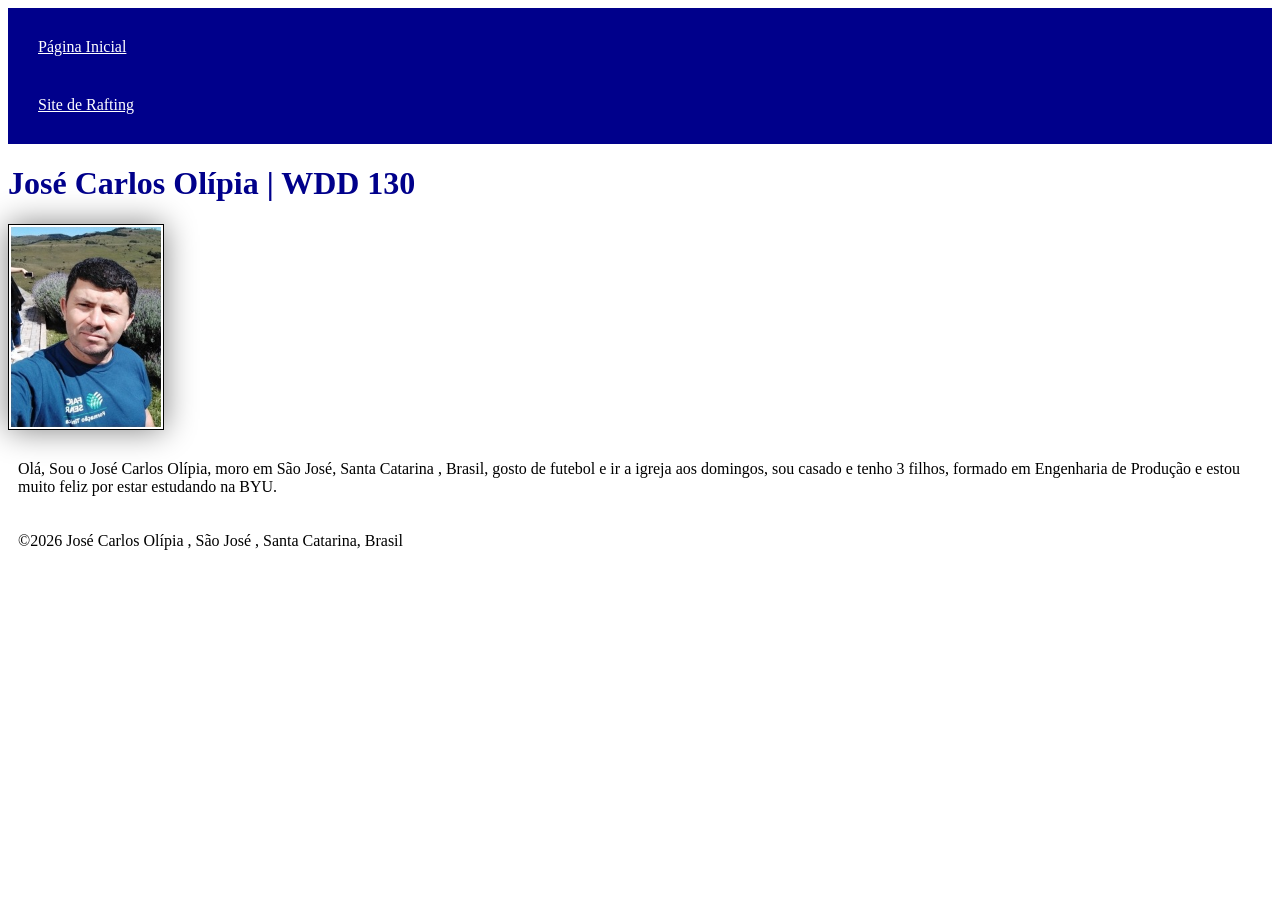
<file: index.html>
<!DOCTYPE html>
<html lang="pt-br">

<head>
  <meta charset="UTF-8">
  <meta name="viewport" content="width=device-width,initial-scale=1.0">
  <title> José Carlos Olípia | WDD 130 </title>
  <link rel="stylesheet" href="estilos/estilos.css">
</head>

<body>
  <header>
    <nav>
      <a href="#">Página Inicial </a>
      <a href="wwr/">Site de Rafting</a>
    </nav>
  </header>
  <main>
    <h1>José Carlos Olípia | WDD 130 </h1>
    <img src="imagens/perfil.jpg" alt="Olá,meu nome é José Carlos Olípia" width="200">

    <p>
      Olá, Sou o José Carlos Olípia, moro em São José, Santa Catarina , Brasil,
      gosto de futebol e ir a igreja aos domingos, sou casado e tenho 3 filhos,
      formado em Engenharia de Produção e estou muito feliz por estar
      estudando na BYU. </p>
  </main>


  <footer>
    <p>©2026 José Carlos Olípia , São José , Santa Catarina, Brasil</p>
  </footer>
</body>

</html>
</file>
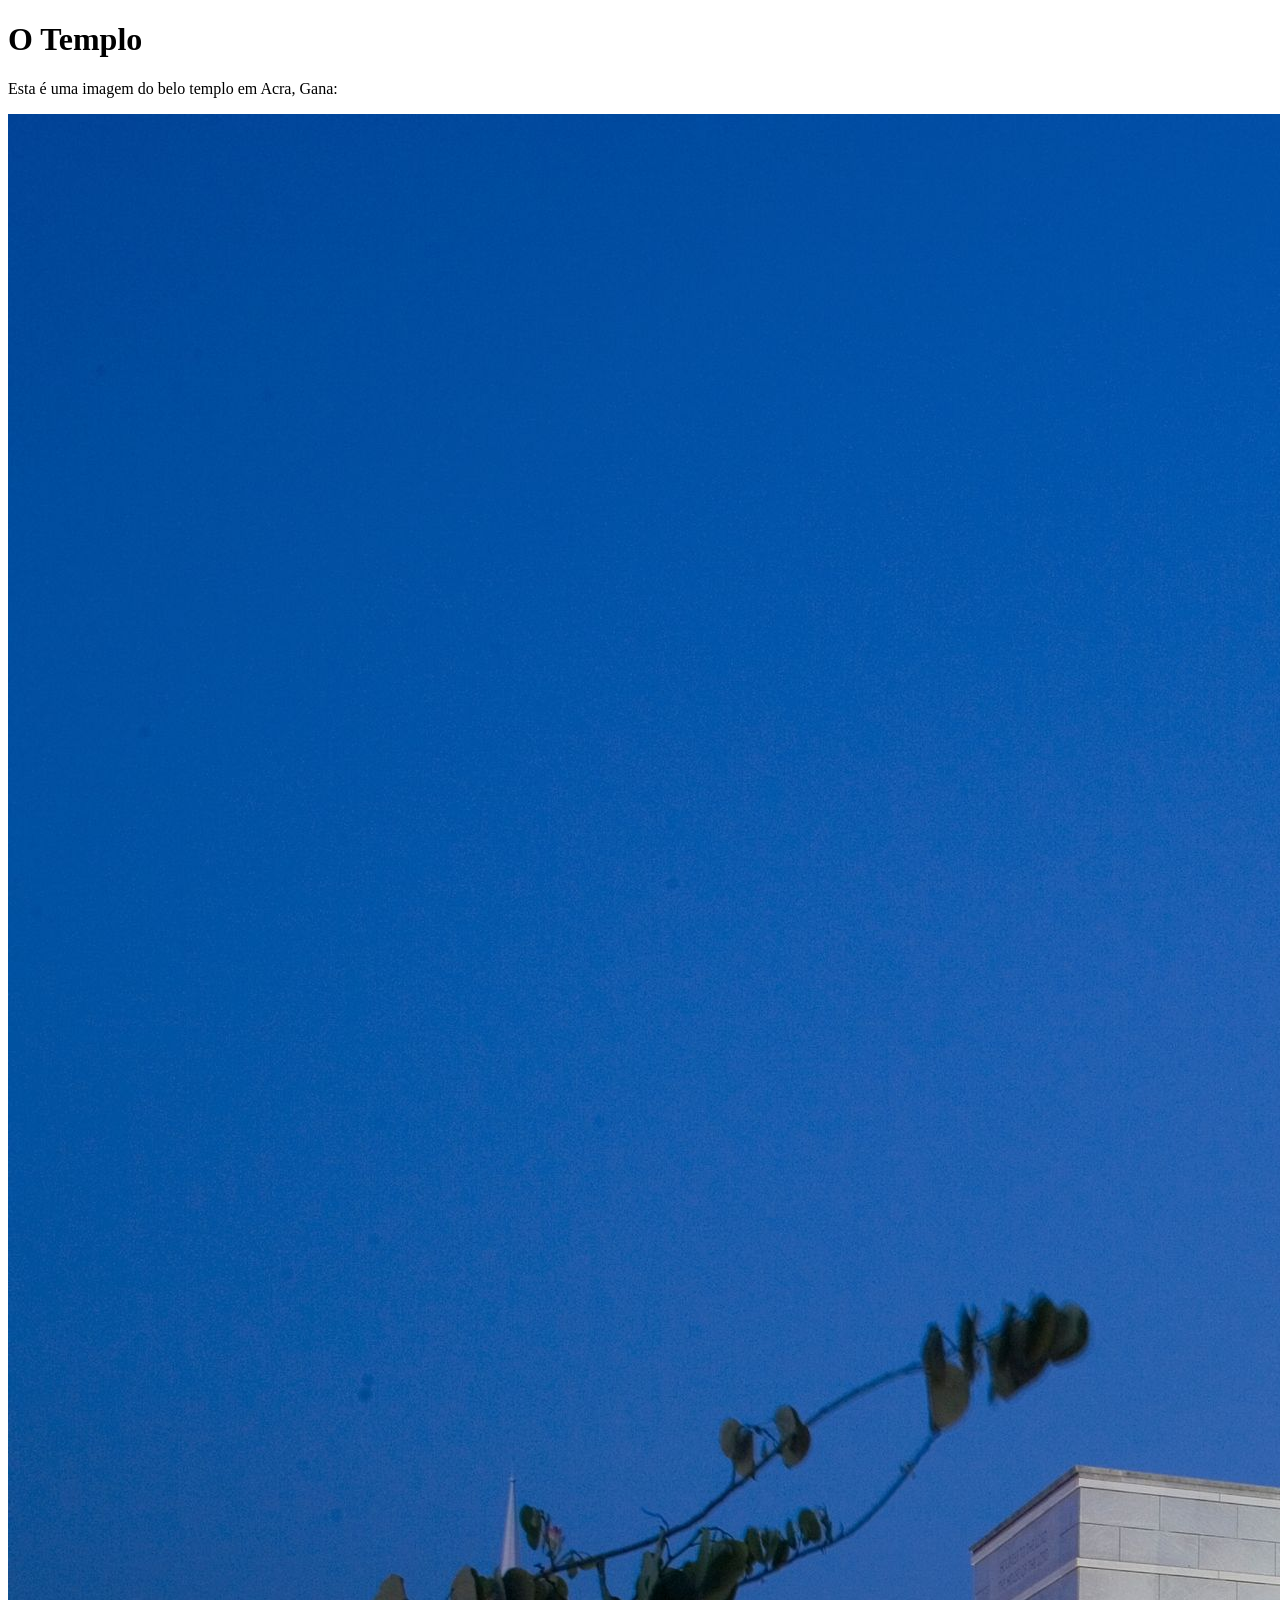
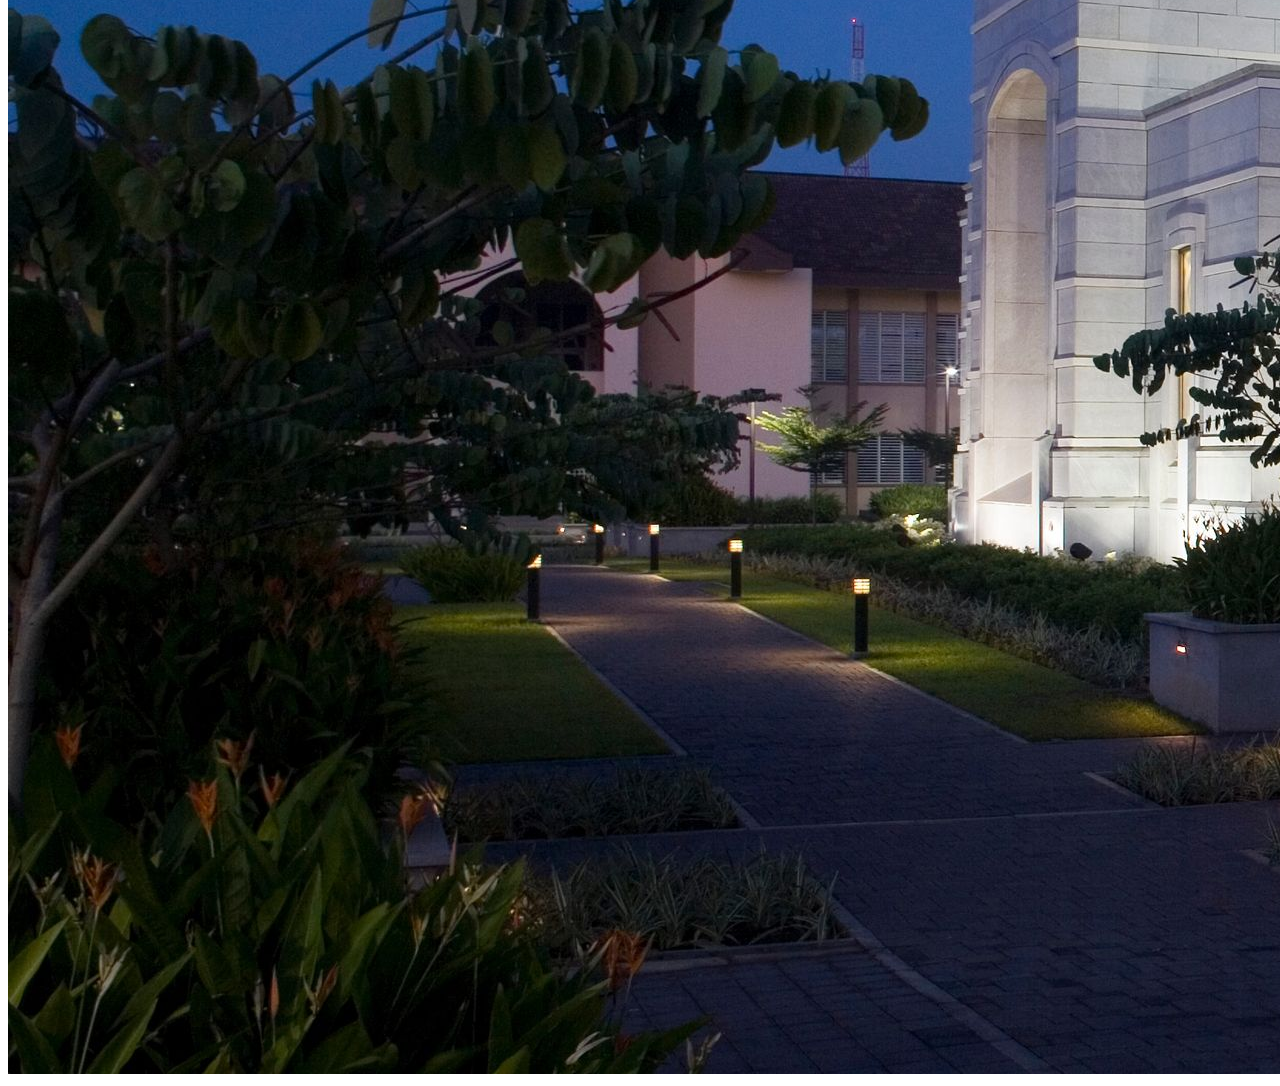
<file: semana01/imagens.html>
<!DOCTYPE html>
<html lang="pt-br">
<head>
    <meta charset="UTF-8">
    <meta name="viewport" content="width=device-width, initial-scale=1.0">
    <title>Imagem do Templo</title>
</head>
<body>
    <h1>O Templo</h1>
    <p>Esta é uma imagem do belo templo em Acra, Gana:</p>
    <img src="imagens/templo-largo.jpeg" alt="O Templo de Acra, Gana">
    
</body>
</html>
</file>
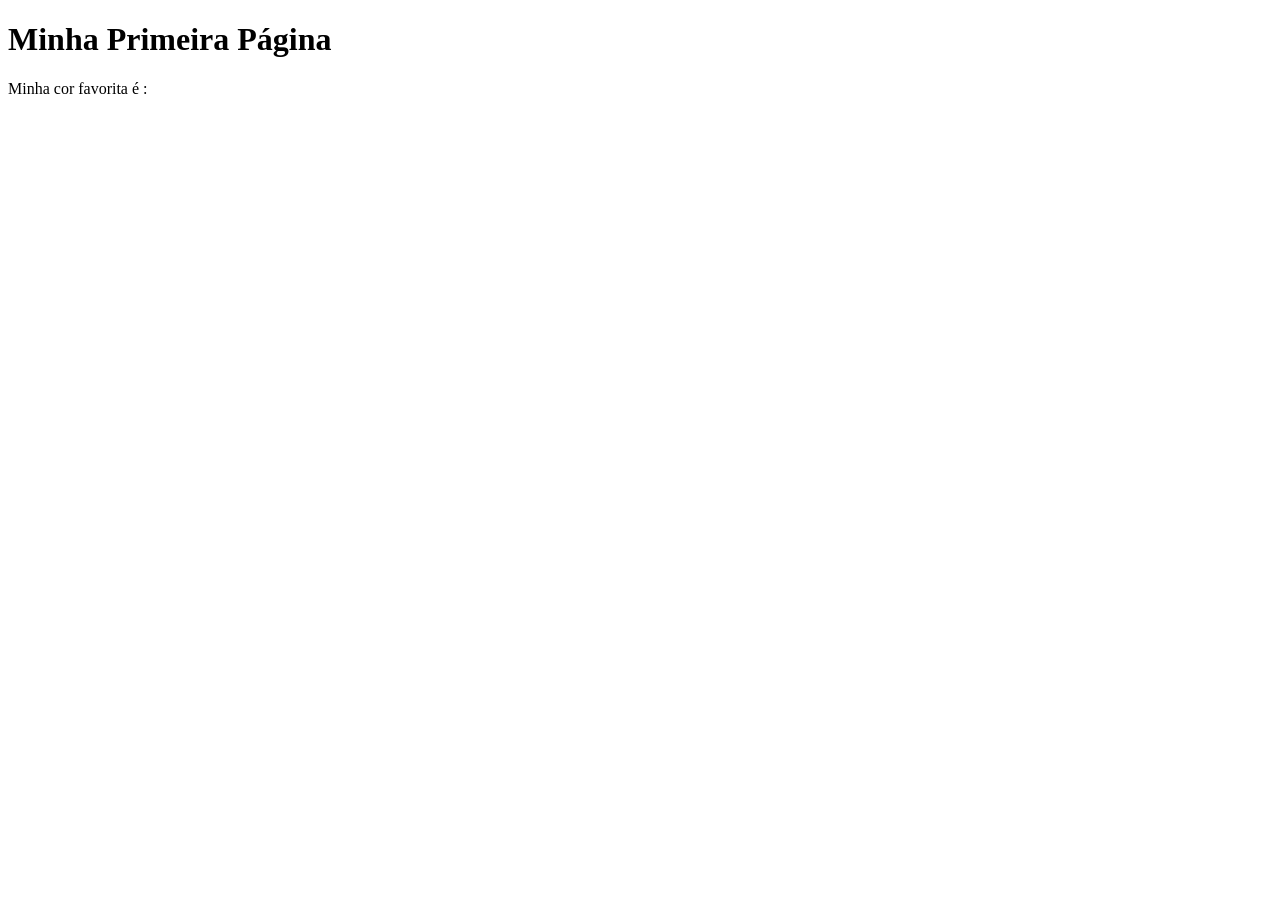
<file: semana01/primeira-pagina.html>
<!DOCTYPE html>
<html lang="pt-br">
<head>
    <meta charset="UTF-8">
    <meta name="viewport" content="width=device-width, initial-scale=1.0">
    <title>Minha Primeira Página</title>
</head>
<body>
    <h1>Minha Primeira Página</h1>
    <p>Minha cor favorita é : </p>
</body>
</html>
</file>
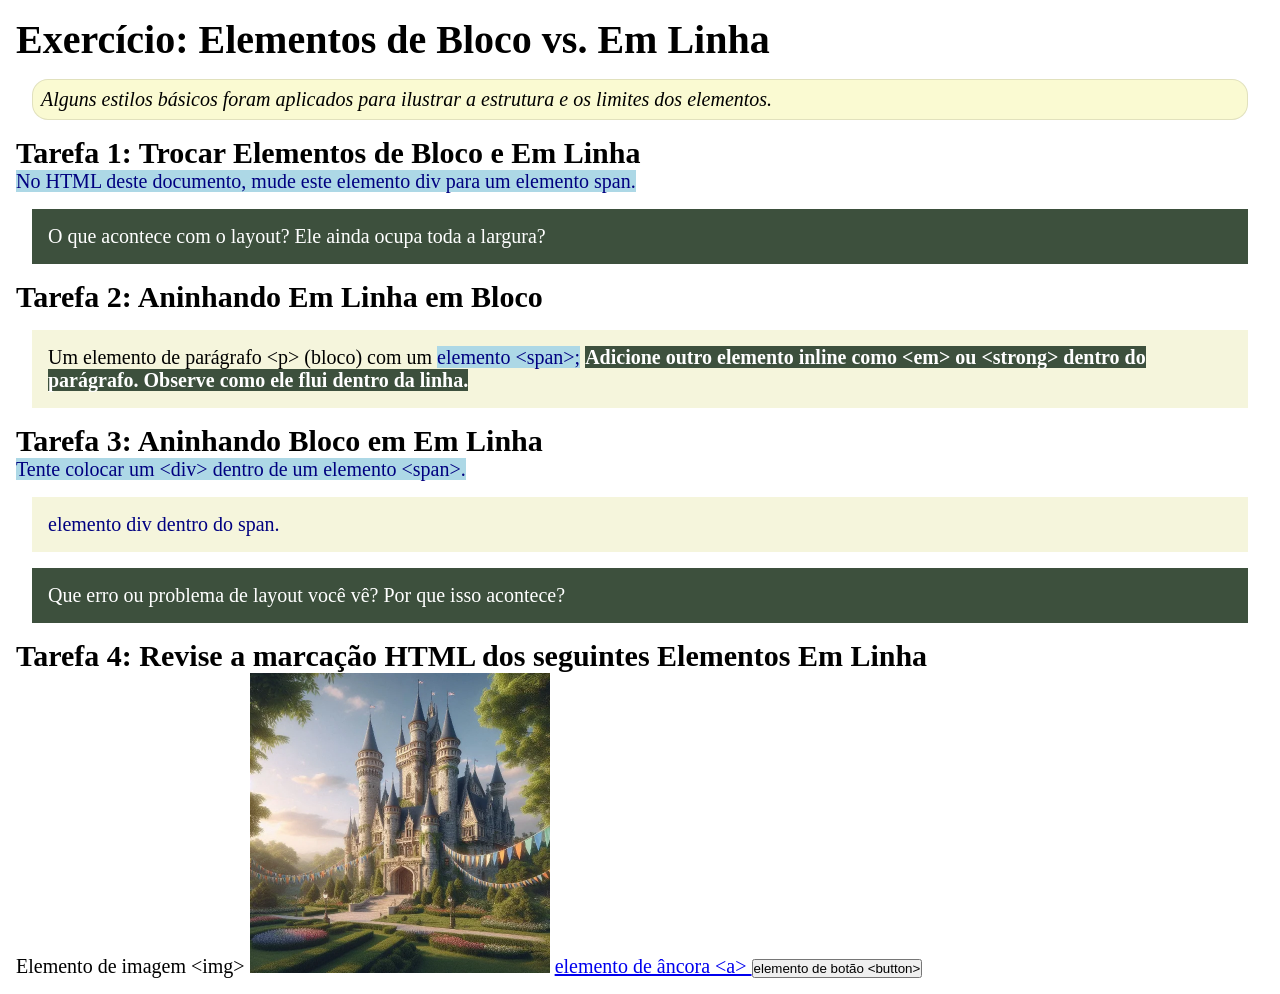
<file: semana02/bloco-vs-inline.html>
<!DOCTYPE html>
<html lang="pt-br">

<head>
    <meta charset="UTF-8">
    <meta name="viewport" content="width=device-width, initial-scale=1.0">
    <title>Exercício: Elementos de Bloco vs. Inline</title>
    <link rel="stylesheet" href="estilos/bloco-vs-inline.css">
</head>

<body>
    <main>
        <h1>Exercício: Elementos de Bloco vs. Em Linha</h1>
        <p class="note">Alguns estilos básicos foram aplicados para ilustrar a estrutura e os
            limites dos elementos.</p>

        <h2>Tarefa 1: Trocar Elementos de Bloco e Em Linha</h2>
        <span>No HTML deste documento, mude este elemento div para um elemento span.</span>

        <p class="question">O que acontece com o layout? Ele ainda ocupa toda a largura?</p>

        <h2>Tarefa 2: Aninhando Em Linha em Bloco</h2>
        <p>Um elemento de parágrafo &lt;p&gt; (bloco) com um <span>elemento &lt;span&gt;;</span>
            <strong class="question">
                Adicione outro elemento inline como &lt;em&gt; ou
                &lt;strong&gt; dentro
                do parágrafo.
                Observe como ele flui dentro da linha.
            </strong>
        </p>

        <h2>Tarefa 3: Aninhando Bloco em Em Linha</h2>
        <span>Tente colocar um &lt;div&gt; dentro de um elemento &lt;span&gt;.
            <div>elemento div dentro do span.</div>
        </span>
        <p class="question">Que erro ou problema de layout você vê? Por que isso acontece?

        </p>


        <h2>Tarefa 4: Revise a marcação HTML dos seguintes Elementos Em Linha</h2>
        Elemento de imagem &lt;img&gt;
        <img src="imagens/castelo.webp" alt="imagem (imagens estão em linha)" width="300"
          height="300">
        <a href="https://churchofjesuschrist.org">elemento de âncora &lt;a&gt; </a>
        <button type="button">elemento de botão &lt;button&gt;</button>
    </main>
</body>

</html>
</file>
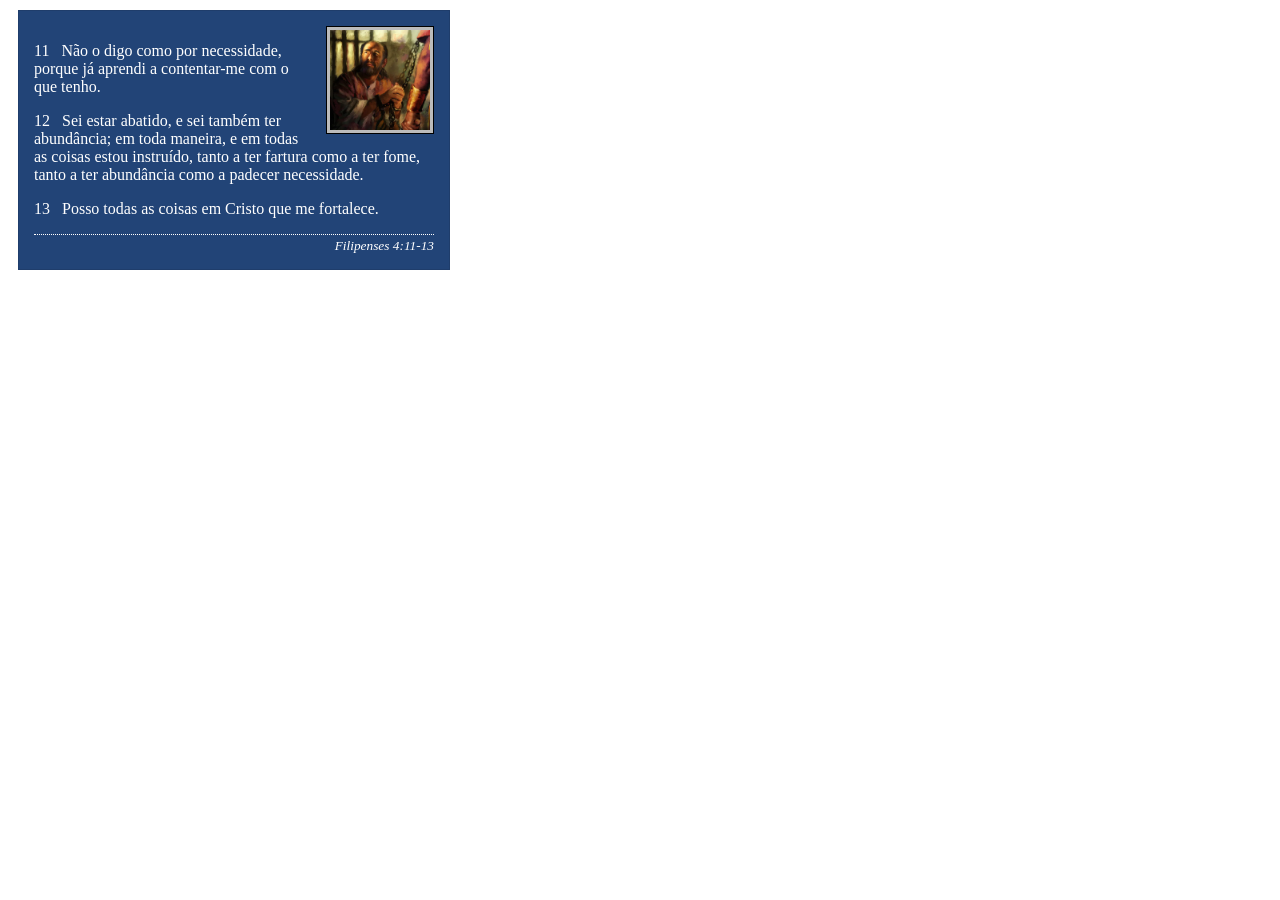
<file: semana02/box-model-solucao.html>
<!DOCTYPE html>
<html lang="pt-br">

<head>
    <meta charset="UTF-8">
    <meta name="viewport" content="width=device-width, initial-scale=1.0">
    <title>Atividade de Box Model</title>
    <link rel="stylesheet" href="estilos/box-model-solucao.css">
</head>

<body>
    <main>
        <div class="callout">
            <img src="imagens/apostolo-paulo-preso.webp" alt="Apóstolo Paulo - Preso em Roma" width="200" height="200">
            <blockquote>
                <p>11 &nbsp; Não o digo como por necessidade, porque já aprendi a contentar-me com o que tenho.</p>
                <p>12 &nbsp; Sei estar abatido, e sei também ter abundância; em toda maneira, e em todas as coisas estou
                    instruído, tanto a ter fartura como a ter fome, tanto a ter abundância como a padecer necessidade.
                </p>
                <p>13 &nbsp; Posso todas as coisas em Cristo que me fortalece.</p>
            </blockquote>
            <cite>Filipenses 4:11-13</cite>
        </div>
    </main>
</body>

</html>
</file>
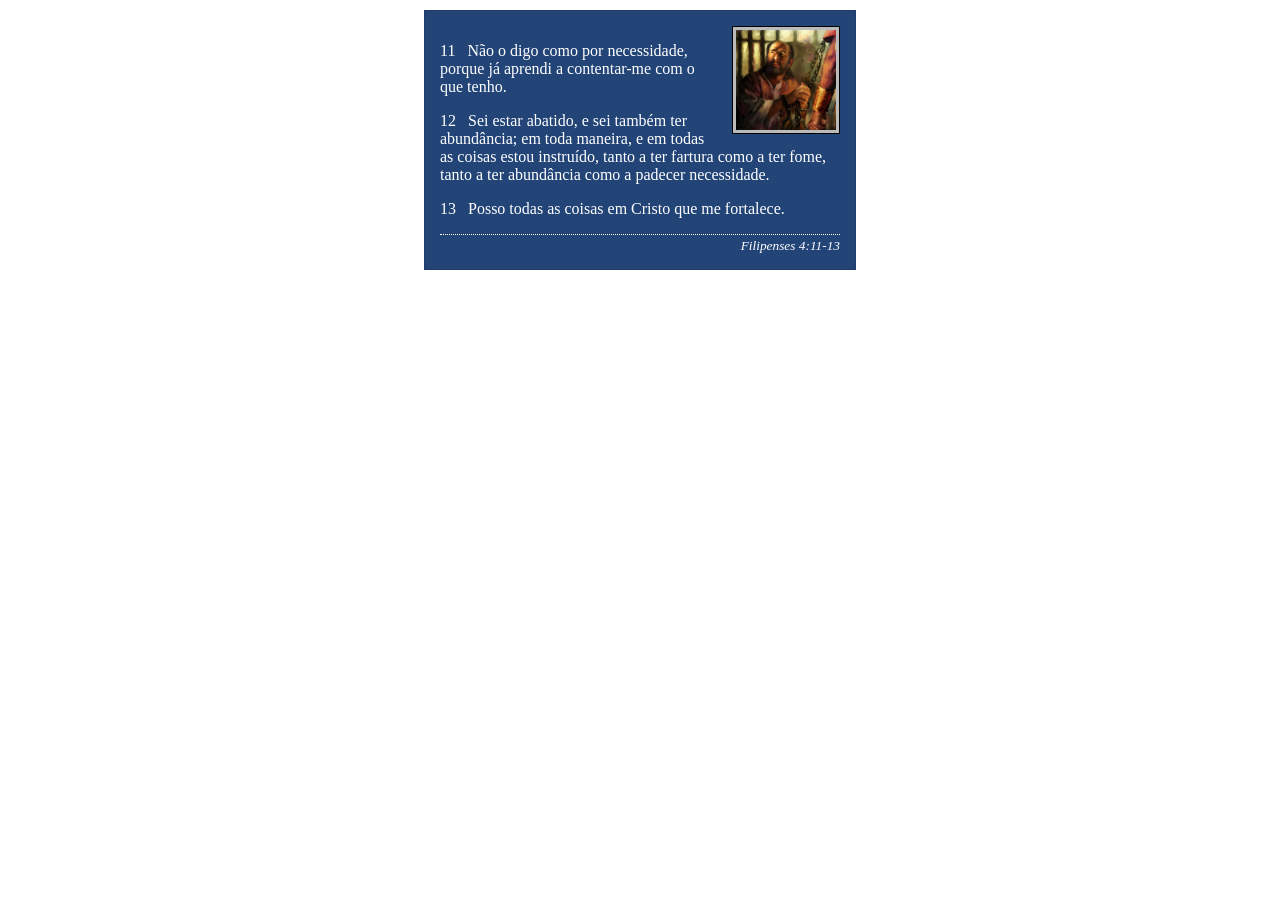
<file: semana02/box-model.html>
<!DOCTYPE html>
<html lang="pt-br">

<head>
    <meta charset="UTF-8">
    <meta name="viewport" content="width=device-width, initial-scale=1.0">
    <title>Atividade de Box Model</title>

    <link rel="stylesheet" href="estilos/box-model.css">
</head>

<body>
    <main>
        <div class="callout">
            <img src="imagens/apostolo-paulo-preso.webp" alt="Apóstolo Paulo - Preso em Roma"
              width="200" height="200">
            <blockquote>
                <p>11 &nbsp; Não o digo como por necessidade, porque já aprendi a contentar-me com o
                    que tenho.</p>
                <p>12 &nbsp; Sei estar abatido, e sei também ter abundância; em toda maneira, e em
                    todas as coisas estou instruído, tanto a ter fartura como a ter fome, tanto a
                    ter abundância como a padecer necessidade.</p>
                <p>13 &nbsp; Posso todas as coisas em Cristo que me fortalece.</p>
            </blockquote>
            <cite>Filipenses 4:11-13</cite>
        </div>
    </main>
</body>

</html>
</file>
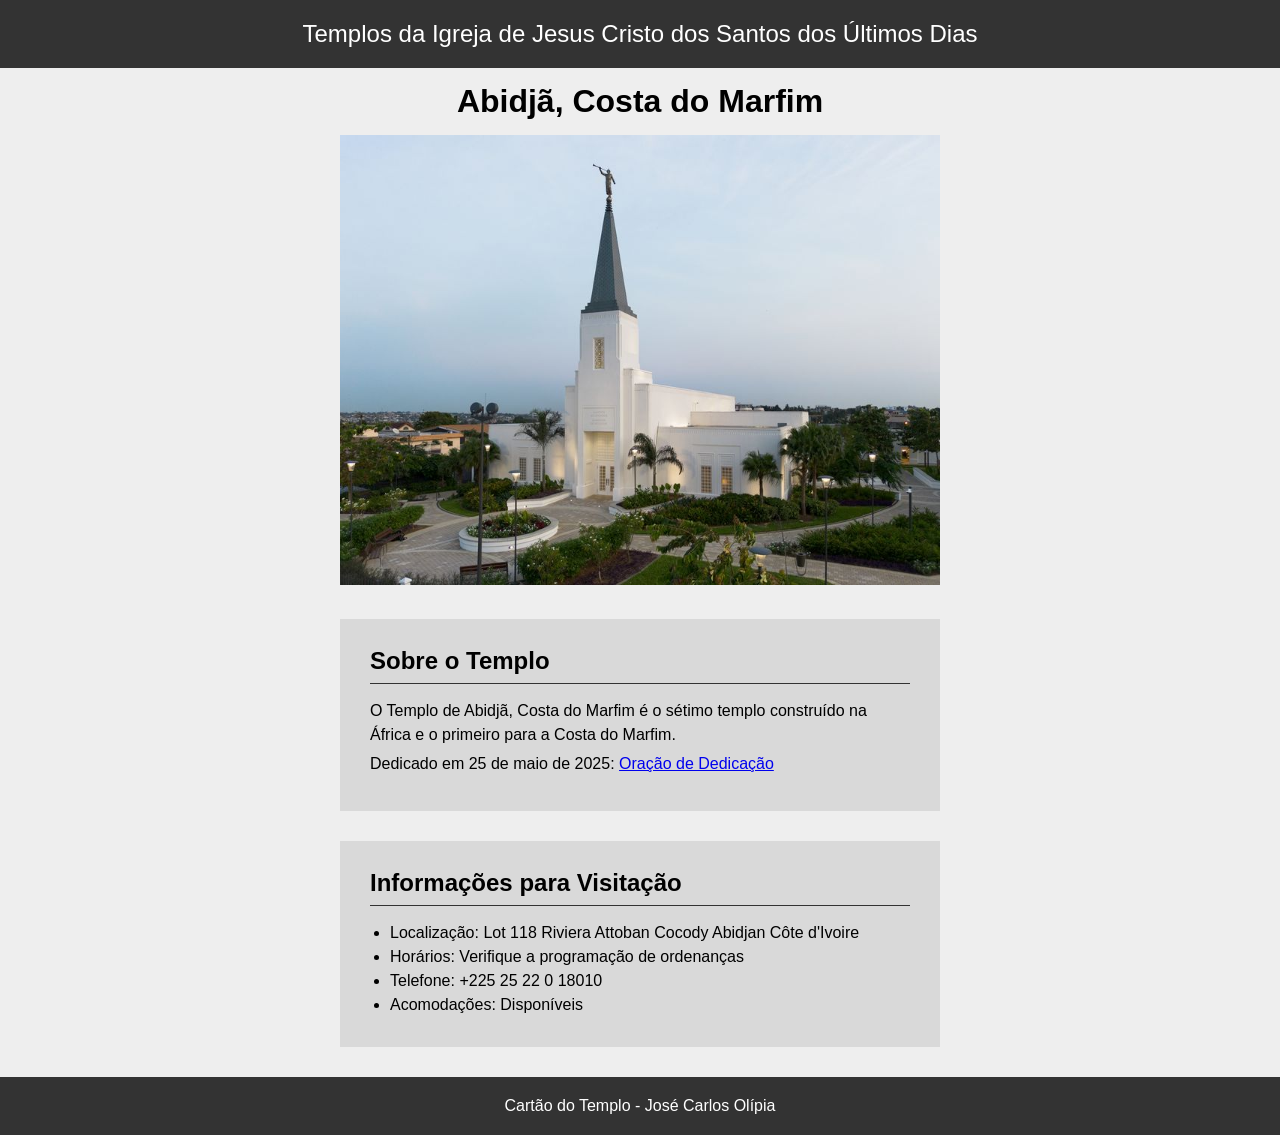
<file: semana02/templo.html>
<!DOCTYPE html>
<html lang="pt-br">

<head>

    <meta charset="UTF-8">
    <meta name="viewport" content="width=device-width, initial-scale=1.0">
    <title>Cartão do Templo - Abidjã, Costa do Marfim</title>
    <link rel="stylesheet" href="estilos/templo.css">
</head>

<body>
    <header>
        <p>Templos da Igreja de Jesus Cristo dos Santos dos Últimos Dias</p>
    </header>
    <main>
        <h1>Abidjã, Costa do Marfim</h1>
        <picture>
            <img src="imagens/abidja-costa-do-marfim.jpeg" alt="Templo de Abidjã, Costa do Marfim">
        </picture>
        <section>
            <h2>Sobre o Templo</h2>
            <p>O Templo de Abidjã, Costa do Marfim é o sétimo templo construído na África e o
                primeiro para a Costa do Marfim.</p>
            <p>Dedicado em 25 de maio de 2025: <a
                  href="https://www.churchofjesuschrist.org/temples/dedicatory-prayer/abidjan-ivory-coast-temple/2025-05-25?lang=eng"
                  target="_blank" rel="noopener noreferrer">Oração de Dedicação</a></p>
        </section>
        <section>
            <h2>Informações para Visitação</h2>
            <ul>
                <li>Localização: Lot 118 Riviera Attoban Cocody Abidjan Côte d'Ivoire</li>
                <li>Horários: Verifique a programação de ordenanças</li>
                <li>Telefone: +225 25 22 0 18010</li>
                <li>Acomodações: Disponíveis</li>
            </ul>
        </section>
    </main>
    <footer>
        <p>Cartão do Templo - José Carlos Olípia</p>
    </footer>
</body>

</html>
</file>
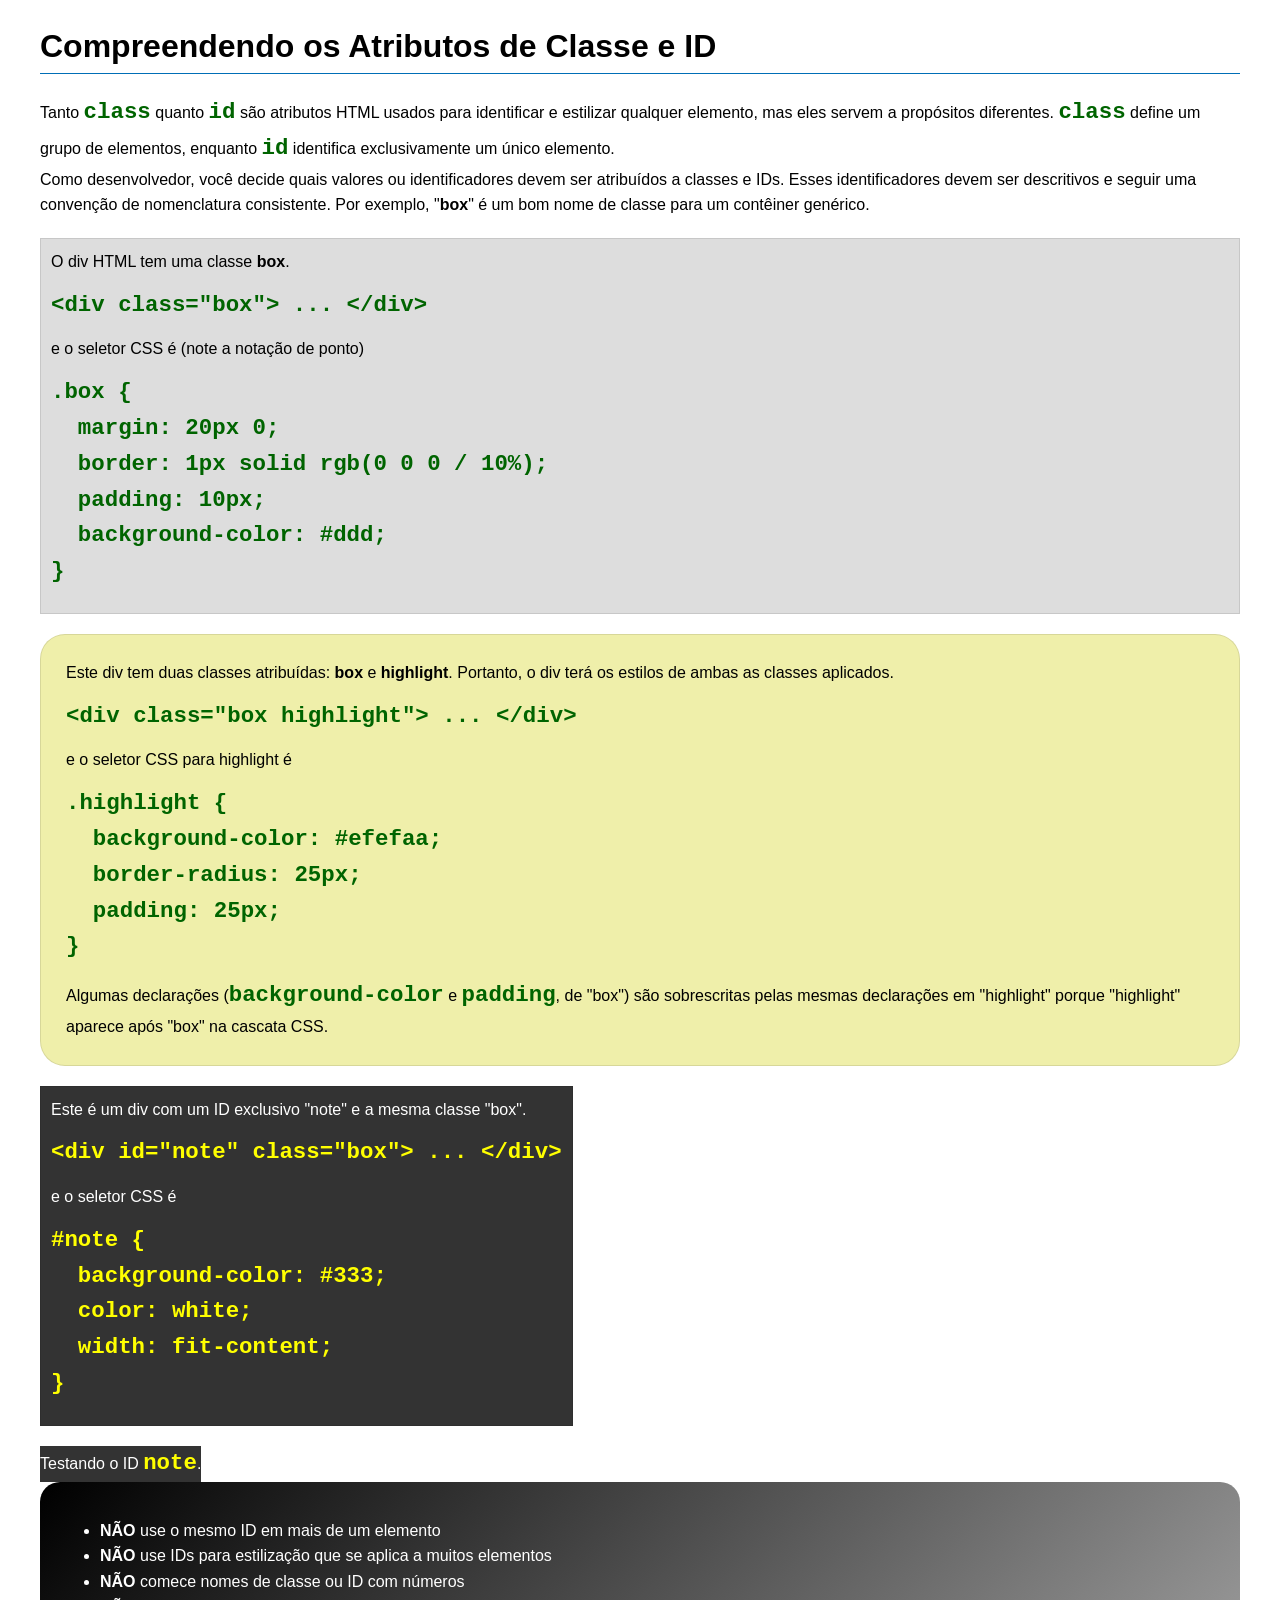
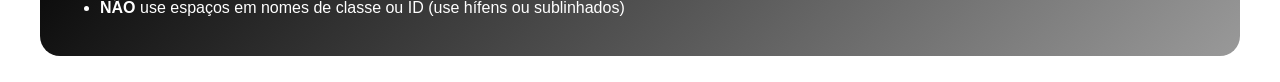
<file: semana03/classe-e-id.html>
<!DOCTYPE html>
<html lang="pt-br">

<head>
    <meta charset="UTF-8">
    <meta name="viewport" content="width=device-width, initial-scale=1.0">
    <title>Atributos de Classe vs ID</title>
    <link rel="stylesheet" href="estilos/classe-e-id.css">
</head>

<body>
    <h1>Compreendendo os Atributos de Classe e ID</h1>
    <p>Tanto <code>class</code> quanto <code>id</code> são atributos HTML usados para identificar e estilizar qualquer
        elemento, mas eles servem a propósitos diferentes. <code>class</code> define um grupo de elementos, enquanto
        <code>id</code> identifica exclusivamente um único elemento.
    </p>
    <p>Como desenvolvedor, você decide quais valores ou identificadores devem ser atribuídos a classes e IDs. Esses
        identificadores devem ser descritivos e seguir uma convenção de nomenclatura consistente. Por exemplo,
        "<strong>box</strong>" é um bom nome de classe para um contêiner genérico.</p>
    <div class="box">
        <p>O div HTML tem uma classe <strong>box</strong>.</p>
        <pre><code class="html">&lt;div class="box"&gt; ... &lt;/div&gt;</code></pre>
        e o seletor CSS é (note a notação de ponto)
        <pre><code class="css">.box {
  margin: 20px 0;
  border: 1px solid rgb(0 0 0 / 10%);
  padding: 10px;
  background-color: #ddd; 
}</code></pre>
    </div>

    <div class="box highlight">
        <p>Este div tem duas classes atribuídas: <strong>box</strong> e <strong>highlight</strong>. Portanto, o div terá
            os estilos de ambas as classes aplicados.</p>
        <pre><code class="html">&lt;div class="box highlight"&gt; ... &lt;/div&gt;</code></pre>
        e o seletor CSS para highlight é
        <pre><code class="css">.highlight {
  background-color: #efefaa;
  border-radius: 25px;
  padding: 25px;
}</code></pre>
        <p>Algumas declarações (<code>background-color</code> e <code>padding</code>, de "box") são sobrescritas pelas
            mesmas declarações em "highlight" porque "highlight" aparece após "box" na cascata CSS.</p>
    </div>

    <div id="note" class="box">
        <p>Este é um div com um ID exclusivo "note" e a mesma classe "box".</p>
        <pre><code class="html">&lt;div id="note" class="box"&gt; ... &lt;/div&gt;</code></pre>
        e o seletor CSS é
        <pre><code class="css">#note {
  background-color: #333;
  color: white;
  width: fit-content;
}</code></pre>
    </div>

    <div id="note">
        <p>Testando o ID <code>note</code>.</p>
    </div>

    <section id="melhor-pratica">
        <ul>
            <li><strong>NÃO</strong> use o mesmo ID em mais de um elemento</li>
            <li><strong>NÃO</strong> use IDs para estilização que se aplica a muitos elementos</li>
            <li><strong>NÃO</strong> comece nomes de classe ou ID com números</li>
            <li><strong>NÃO</strong> use espaços em nomes de classe ou ID (use hífens ou sublinhados)</li>
        </ul>
    </section>

    <br>

</body>

</html>
</file>
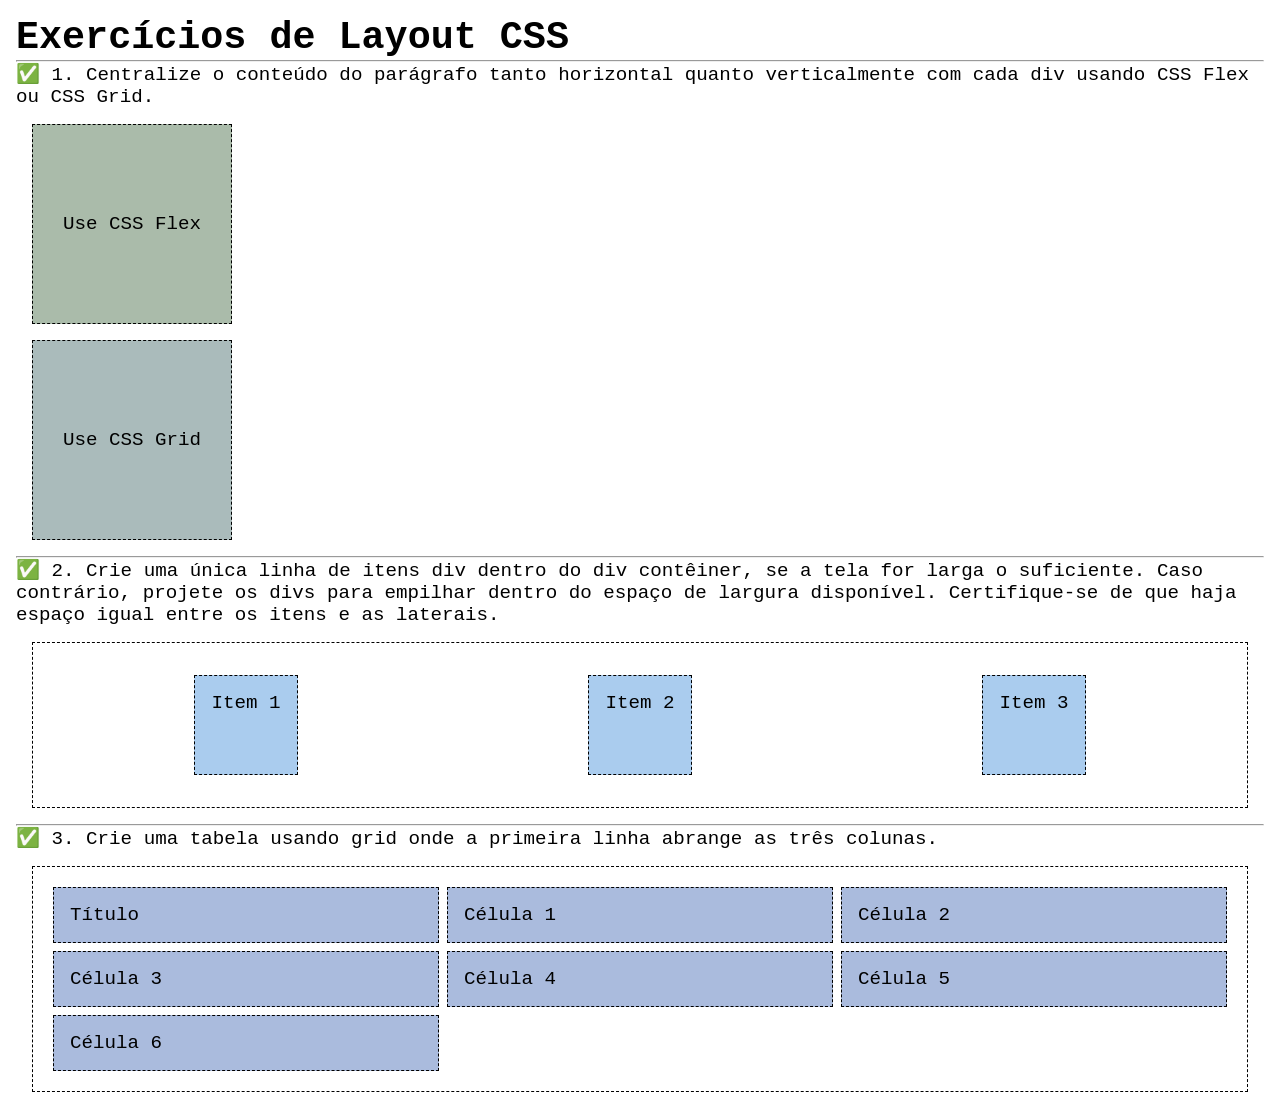
<file: semana04/exercicios-layout.html>
<!DOCTYPE html>
<html lang="pt-br">

<head>
    <meta charset="UTF-8">
    <meta name="viewport" content="width=device-width, initial-scale=1.0">
    <title>Exercícios de Layout CSS</title>
    <link rel="stylesheet" href="estilos/solucoes-dos-exercicios-de-layout.css">
</head>

<body>
    <main>
        <h1>Exercícios de Layout CSS</h1>
        <hr>
        <p>✅ 1. Centralize o conteúdo do parágrafo tanto horizontal quanto verticalmente com cada div usando CSS Flex ou
            CSS Grid.
        </p>
        <div class="one flex">
            <p>Use CSS Flex</p>
        </div>
        <div class="one grid">
            <p>Use CSS Grid</p>
        </div>
        <hr>
        <p>✅ 2. Crie uma única linha de itens div dentro do div contêiner, se a tela for larga o suficiente. Caso
            contrário, projete os
            divs para empilhar dentro do espaço de largura disponível. Certifique-se de que haja espaço igual entre os
            itens e as laterais.</p>
        <div class="container2">
            <div class="dois">
                <p>Item 1</p>
            </div>
            <div class="dois">
                <p>Item 2</p>
            </div>
            <div class="dois">
                <p>Item 3</p>
            </div>
        </div>
        <hr>
        <p>✅ 3. Crie uma tabela usando grid onde a primeira linha abrange as três colunas. </p>
        <div class="container3">
            <div class="tres colunas-3">
                <p>Título</p>
            </div>
            <div class="tres">
                <p>Célula 1</p>
            </div>
            <div class="tres">
                <p>Célula 2</p>
            </div>
            <div class="tres">
                <p>Célula 3</p>
            </div>
            <div class="tres">
                <p>Célula 4</p>
            </div>
            <div class="tres">
                <p>Célula 5</p>
            </div>
            <div class="tres">
                <p>Célula 6</p>
            </div>

        </div>
    </main>
</body>

</html>
</file>
<file: estilos/estilos.css>
nav {
  background-color: darkblue;
  padding: 10px;
}
nav a {
  color: white;
  display: block;
  padding: 20px;
}
h1 {
  color: darkblue;
}
img {
  width: 150px;
  height: auto;
  border: 1px solid black;
  padding: 2px;
  box-shadow: 0 0 30px gray;
}
p {
  padding: 10px;
}
</file>
<file: semana02/estilos/bloco-vs-inline.css>
* {
    margin: 0;
    padding: 0;
}

body {
    font-size: 20px;
    margin: 1rem;
}

p,
div {
    background-color: beige;
    margin: 1rem;
    padding: 1rem;
}

span {
    color: navy;
    background-color: lightblue;
}

code {
    margin: 0;
    padding: 0;
    color: green;
    font-size: 1.2rem;
}

.note {
    font-style: italic;
    background-color: lightgoldenrodyellow;
    border-radius: 1rem;
    border: 1px solid rgb(0 0 0 / 10%);
    margin: 1rem;
    padding: .5rem;
}

.question {
    background-color: #3d503d;
    color: #fff;
}
</file>
<file: semana02/estilos/box-model-solucao.css>
.callout {
    max-width: 400px;
    margin: 10px;
    border: 1px solid rgba(0, 0, 0, .1);
    padding: 15px;
    background-color: #247;
    color: #fff;
}

.callout img {
    float: right;
    margin: 0 0 10px 15px;
    border: 1px solid #000;
    padding: 3px;
    background-color: #bbb;
    width: 100px;
    height: auto;

}

blockquote {
    margin: 0;
}

cite {
    display: block;
    border-top: 1px dotted #fff;
    padding-top: 3px;
    text-align: right;
    font-size: smaller;
}
</file>
<file: semana02/estilos/box-model.css>
.callout {
    max-width: 400px;
    margin: 10px auto;
    border: 1px solid rgba(0, 0, 0, .1);
    padding: 15px;
    background-color: #247;
    color: #fff;

}

.callout img {
    float: right;
    margin: 0 0 10px 15px;
    border: 1px solid #000;
    padding: 3px;
    background-color: #bbb;
    width: 100px;
    height: auto;
}

blockquote {
    margin: 0;
}

cite {
    display: block;
    border-top: 1px dotted #fff;
    padding-top: 3px;
    text-align: right;
    font-size: smaller;
}
</file>
<file: semana02/estilos/templo.css>
* {
    margin: 0;
    padding: 0;

}

body {
    font-family: Arial, Helvetica, sans-serif;
    background-color: #eeeeee;
}

header,
footer {
    background-color: #333;
    color: #fff;
    text-align: center;
    padding: 20px;
}

header {
    font-size: 1.5rem;
}

main {
    width: 600px;
    margin: 0 auto;
}

h1 {
    text-align: center;
    margin: 15px 0;
}

picture {
    display: block;
    margin-bottom: 30px;
}

img {
    width: 600px;
    height: auto;
}

section {
    background-color: #d9d9d9;
    margin: 0 0 30px 0;
    padding: 30px;
    line-height: 1.5rem;
}

section p {
    margin-bottom: 5px;
}

section h2 {
    margin-bottom: 15px;
    border-bottom: 1px solid #333;
    padding-bottom: 10px;
}

section ul {
    margin-left: 20px;
}
</file>
<file: semana03/estilos/classe-e-id.css>
body {
    font-family: Arial, sans-serif;
    line-height: 1.6;
    margin: 0;
    padding: 0 40px;
}

h1 {
    border-bottom: 1px solid rgb(0 110 182);
    padding-bottom: 0;
}



p {
    margin: 0;
}

code {
    color: darkgreen;
    font-weight: 700;
    font-size: 1.4rem;
}

/* Class exemplos - podem ser reutilizados */

.box {
    margin: 20px 0;
    border: 1px solid rgb(0 0 0 / 10%);
    padding: 10px;
    background-color: #ddd; /* essa é a abreviação para #dddddd */
}

.highlight {
    background-color: #efefaa;
    border-radius: 25px;
    padding: 25px;
}

/* ID exemplos - devem ser únicos */

#note {
    background-color: #333;
    color: white;
    width: fit-content;
}

#note code {
    color: yellow;
}

#melhor-pratica {
    background: linear-gradient(135deg, #000 0%, #999 100%);
    color: white;
    border-radius: 20px;
    padding: 20px
}
</file>
<file: semana04/estilos/solucoes-dos-exercicios-de-layout.css>
* {
    margin: 0;
    padding: 0;
    box-sizing: border-box;
}

body {
    margin: 1rem;
    font-family: monospace;
    font-size: 1.2rem;
}

div {
    margin: 1rem;
    border: 1px dashed;
    padding: 1rem;
}

.one {
    width: 200px;
    height: 200px;
}

.flex {
    background-color: #aba;
    display: flex;
    justify-content: center;
    align-items: center;
}

.grid {
    background-color: #abb;
    display: grid;
    place-items: center;
}

.container2 {
    display: flex;
    flex-wrap: wrap;
    justify-content: space-around;
}

.dois {
    background-color: #ace;
    height: 100px;
}

.container3 {
    display: grid;
    grid-template-columns: repeat(3, 1fr);
}

.columns-3 {
    grid-column: span 3;}

.tres {
    margin: .25rem;
    background-color: #abd;
}
</file>
